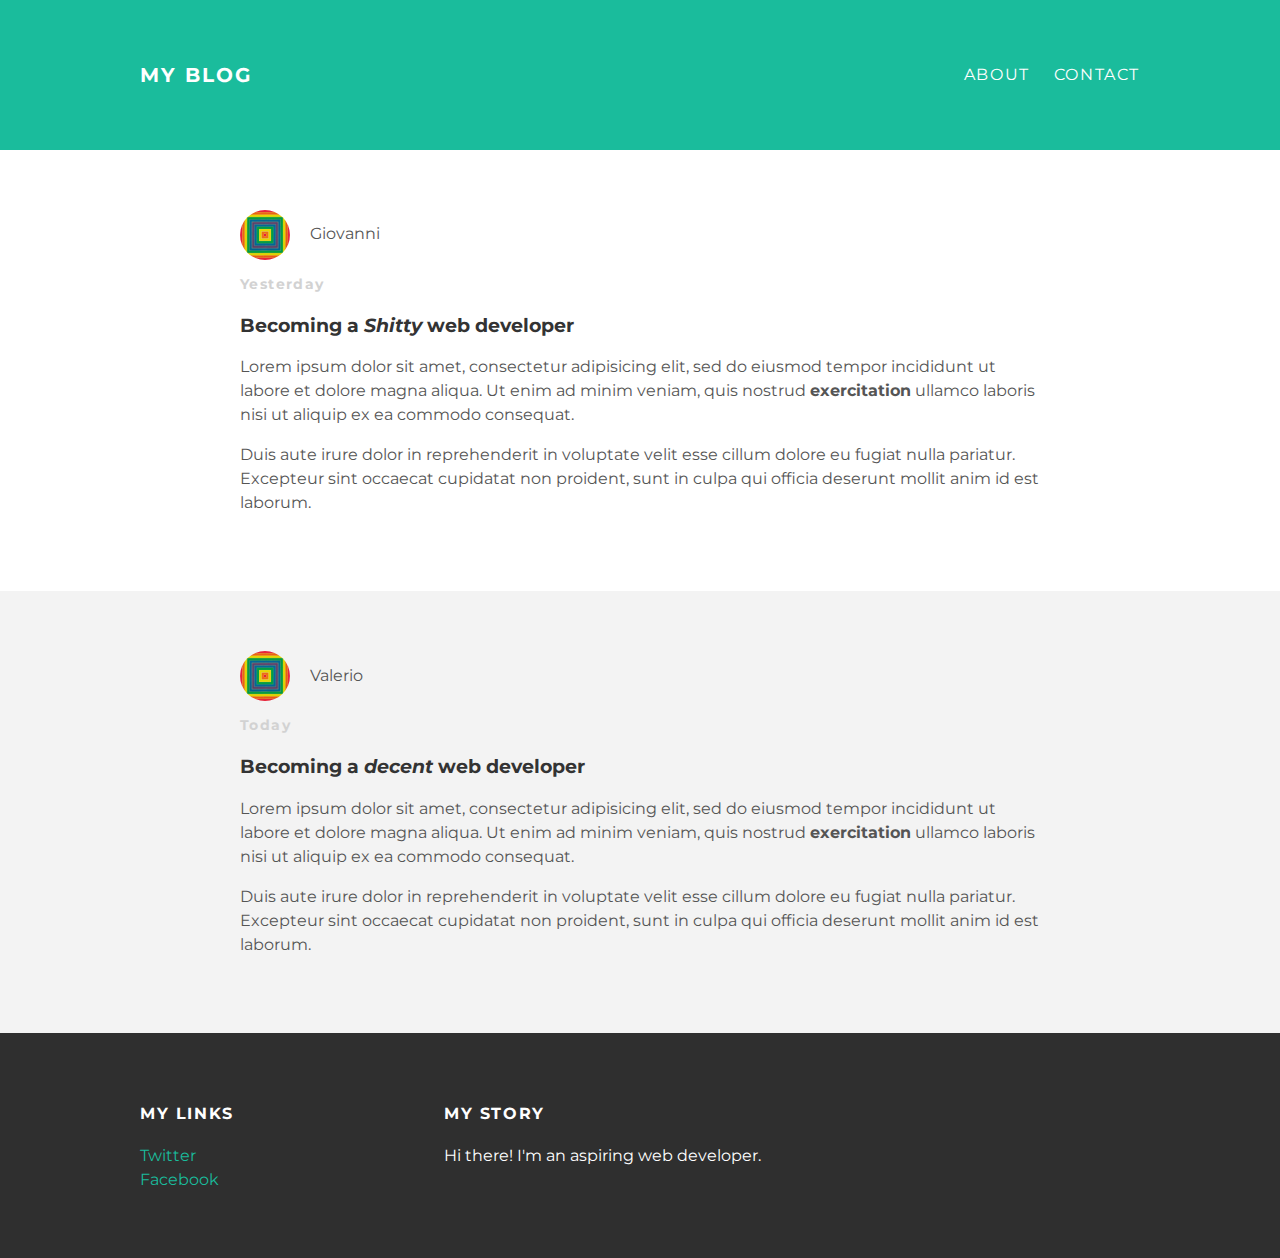
<file: index.html>
<!DOCTYPE html>
<html lang="en" dir="ltr">
  <head>
    <meta charset="utf-8">
    <title>My Blog</title>
    <link rel="stylesheet" href="style.css">
  </head>
  <body>
    <header>
      <div class="container">
        <a id="header-title" href="index.html">My Blog</a>
        <ul id="header-nav">
          <li> <a href="about.html">About</a></li>
          <li> <a href="mailto:valeriorotol17@gmail.com">Contact</a></li>
        </ul>
      </div>
    </header>
    <main>
      <div class="post-container">
        <div class="post">
          <div class="post-author">
            <img src="/square.jpg" alt="square colorful pic">
            <span>Giovanni</span>
            <p class="post-date">Yesterday</p>
            <h3 class="post-title">Becoming a <em>Shitty</em> web developer</h3>
            <div class="post-content">
              <p>Lorem ipsum dolor sit amet, consectetur adipisicing elit, sed do
                eiusmod tempor incididunt ut labore et dolore magna aliqua. Ut enim
                ad minim veniam, quis nostrud <strong>exercitation</strong> ullamco laboris nisi ut
                aliquip ex ea commodo consequat.
              </p>
              <p> Duis aute irure dolor in
              reprehenderit in voluptate velit esse cillum dolore eu fugiat nulla
              pariatur. Excepteur sint occaecat cupidatat non proident, sunt in culpa
              qui officia deserunt mollit anim id est laborum.
              </p>
            </div>
          </div>
        </div>
      </div>
      <div class="post-container">
        <div class="post">
          <div class="post-author">
            <img src="/square.jpg" alt="square colorful pic">
            <span>Valerio</span>
            <p class="post-date">Today</p>
            <h3 class="post-title">Becoming a <em>decent</em> web developer</h3>
            <p>Lorem ipsum dolor sit amet, consectetur adipisicing elit, sed do
              eiusmod tempor incididunt ut labore et dolore magna aliqua. Ut enim
              ad minim veniam, quis nostrud <strong>exercitation</strong> ullamco laboris nisi ut
              aliquip ex ea commodo consequat.
            </p>
            <p> Duis aute irure dolor in
            reprehenderit in voluptate velit esse cillum dolore eu fugiat nulla
            pariatur. Excepteur sint occaecat cupidatat non proident, sunt in culpa
            qui officia deserunt mollit anim id est laborum.
            </p>
          </div>
        </div>
      </div>
    </main>
    <footer>
      <div class="container">
        <div class="column">
          <h4>My Links</h4>
          <p>
            <a href="https://twitter.com/me">Twitter</a>
            <br>
            <a href="https://facebook.com/me">Facebook</a>
          </p>
        </div>
        <div class="column">
          <h4>My Story</h4>
          <p>Hi there! I'm an aspiring web developer.</p>
        </div>
      </div>
    </footer>
  </body>
</html>
</file>
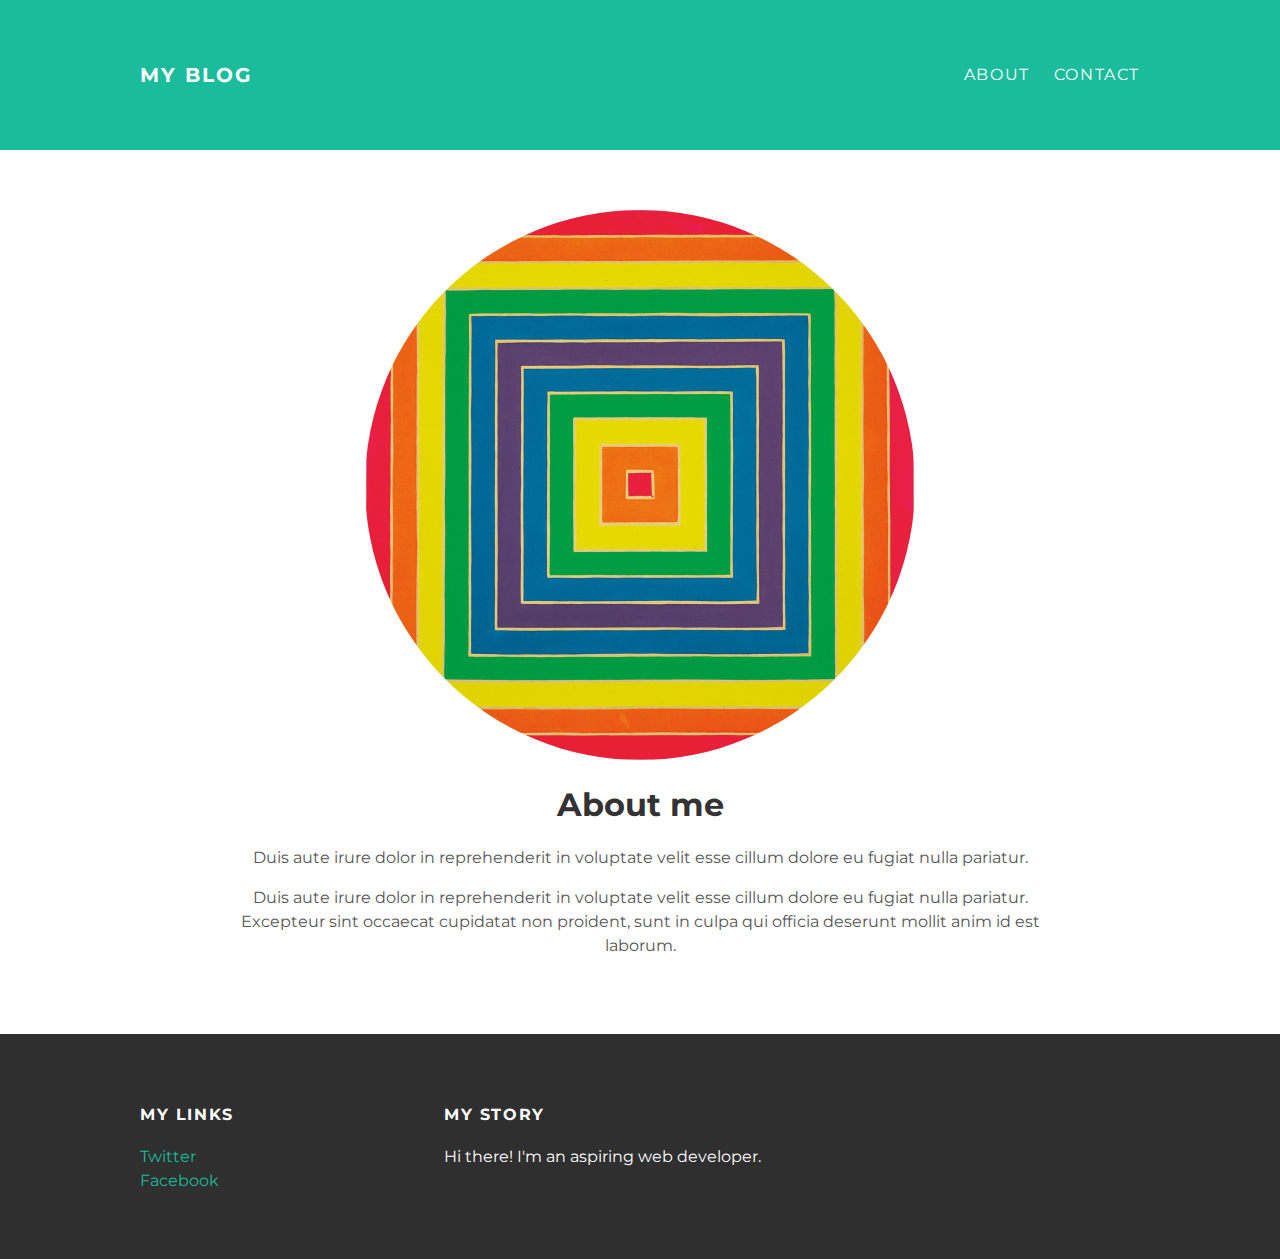
<file: about.html>
<!DOCTYPE html>
<html lang="en" dir="ltr">
  <head>
    <meta charset="utf-8">
    <title>My Blog</title>
    <link rel="stylesheet" href="style.css">
  </head>
  <body>
    <header>
      <div class="container">
        <a id="header-title" href="index.html">My Blog</a>
        <ul id="header-nav">
          <li> <a href="about.html">About</a></li>
          <li> <a href="mailto:valeriorotol17@gmail.com">Contact</a></li>
        </ul>
      </div>
    </header>
    <main>
      <div class="container">
        <div class="about">
          <div class="about-author">
            <img src="/square.jpg" alt="square colorful pic">
          </div>
          <h1 class="about-title">About me</h1>
          <div class="about-content">
            <p>
            Duis aute irure dolor in
            reprehenderit in voluptate velit esse cillum dolore eu fugiat nulla
            pariatur.
            </p>
            <p> Duis aute irure dolor in
            reprehenderit in voluptate velit esse cillum dolore eu fugiat nulla
            pariatur. Excepteur sint occaecat cupidatat non proident, sunt in culpa
            qui officia deserunt mollit anim id est laborum.
            </p>
          </div>
        </div>
      </div>
    </main>
    <footer>
      <div class="container">
        <div class="column">
          <h4>My Links</h4>
          <p>
            <a href="https://twitter.com/me">Twitter</a>
            <br>
            <a href="https://facebook.com/me">Facebook</a>
          </p>
        </div>
        <div class="column">
          <h4>My Story</h4>
          <p>Hi there! I'm an aspiring web developer.</p>
        </div>
      </div>
    </footer>
  </body>
</html>
</file>
<file: style.css>
@import url('https://fonts.googleapis.com/css2?family=Montserrat&display=swap');

body{
  color: #555;
  margin: 0;

  font-family: 'Montserrat', sans-serif;
}

h1, h2, h3, h4{
  color: #333;
}

p{
  line-height: 1.5;
}

.post-author img, .about-author img{
  border-radius: 50%;
}

a{
  color: #1abc9c;
  text-decoration: none;
}

a:hover{
  color: #F6A623;
}

.container{
  max-width: 1000px;
  margin: 0 auto;
}

.post-container:nth-child(even){
  background-color: #f3f3f3;
}

header{
  background-color: #1abc9c;
  height: 150px;
  line-height: 150px;
}

header a, footer h4{
  color: white;

  text-transform: uppercase;
  letter-spacing: 0.1em;
}

header a:hover{
  color: #222;
}

#header-title{
  display: block;
  float: left;

  font-size: 20px;
  font-weight: bold;
}

#header-nav{
  display: block;
  float: right;
  margin-top: 0;
}

#header-nav li{
  display: inline;
  padding-left: 20px;
}

.about{
  text-align: center;
}

.post, .about{
  max-width: 800px;
  margin: 0 auto;
  padding: 60px 0;
}

.post-author img{
  width: 50px;
  height: 50px;
  vertical-align: middle;
}

.post-author span{
  margin-left: 16px;
}

.post-date{
  color: #D2D2D2;

  font-size: 14px;
  font-weight: bold;

  text-overflow: uppercase;
  letter-spacing: 0.1em;
}

footer{
  background-color: #2f2f2f;
  padding: 50px 0;
}

footer p{
  color: white;
}

.column{
  min-width: 300px;
  display: inline-block;
  vertical-align: top;
}
</file>
